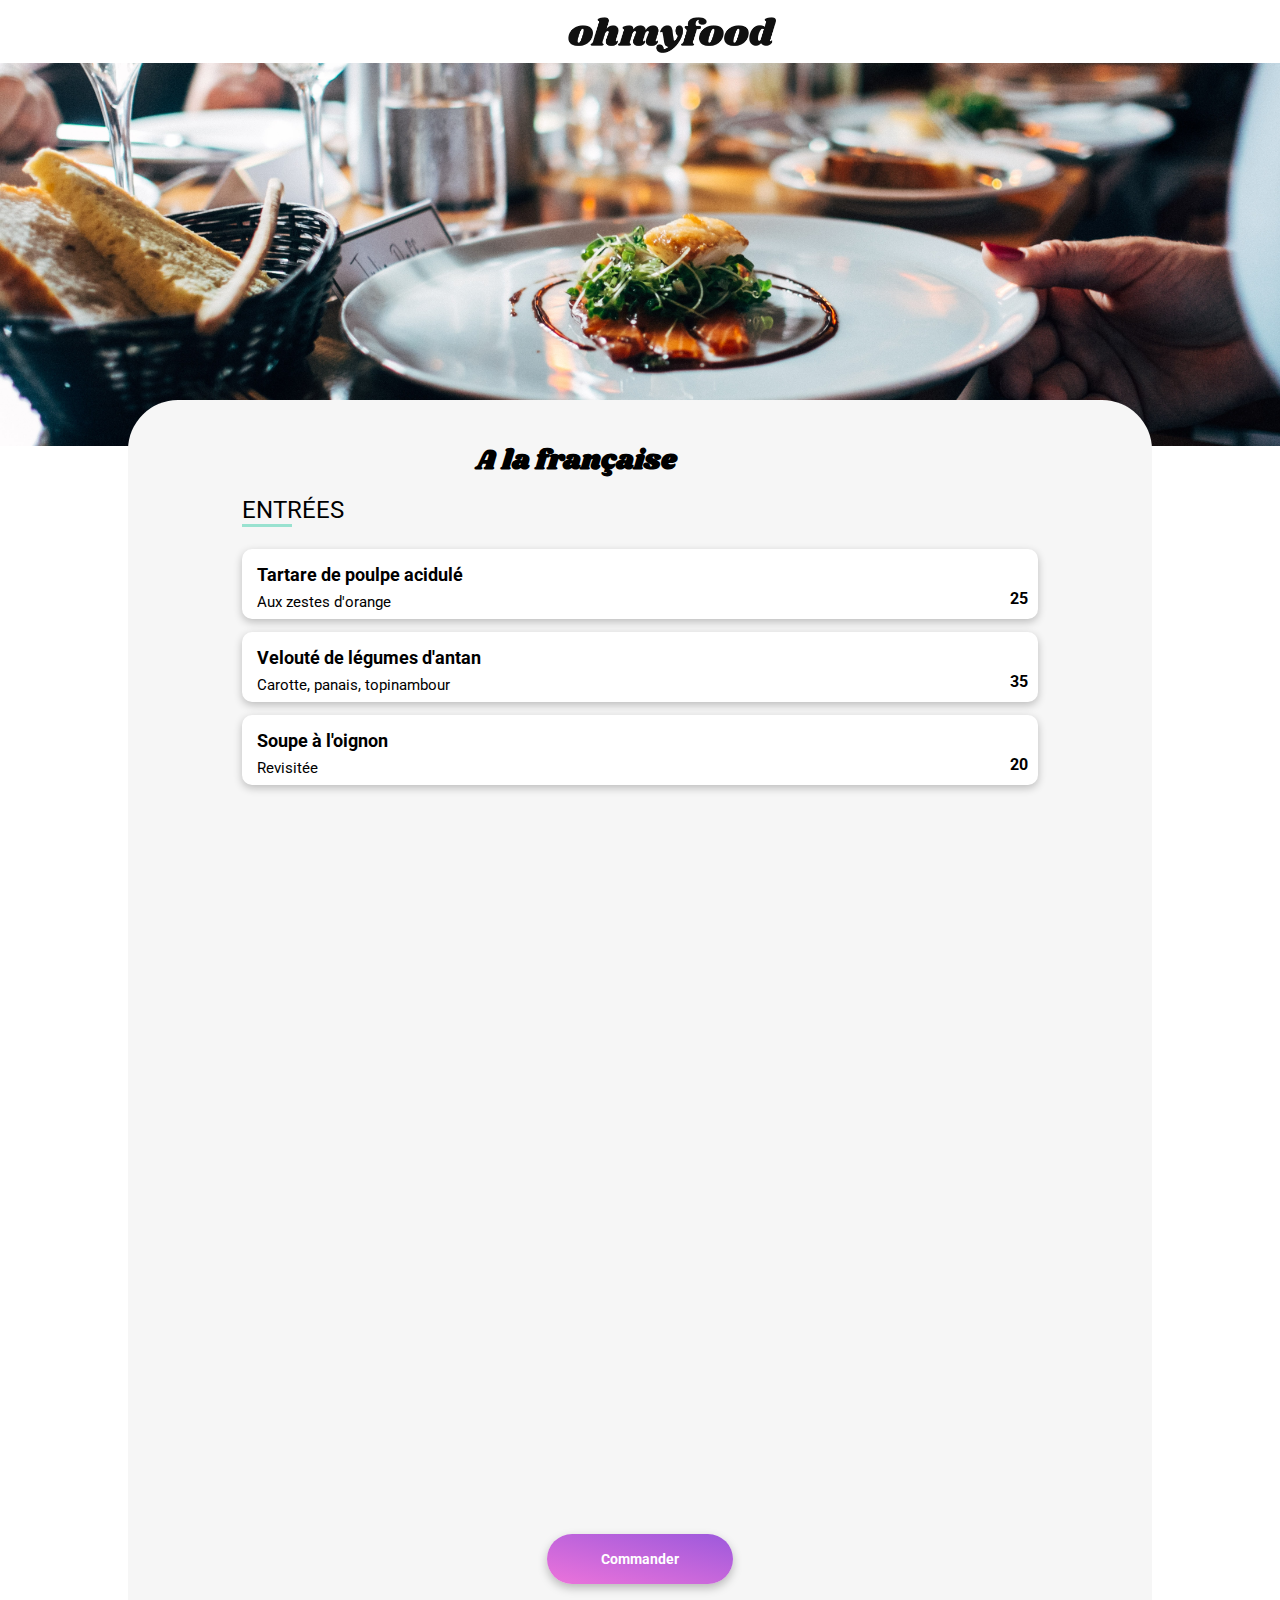
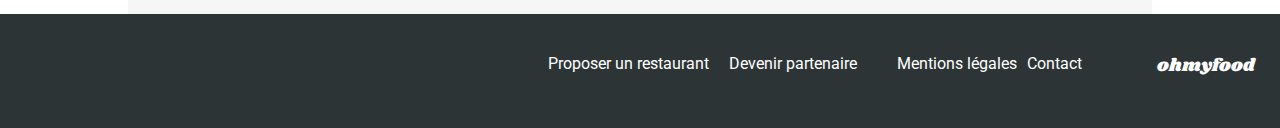
<file: restaurants/A-la-francaise.html>
<!doctype html>
<html lang="fr">

<head>
  <meta charset="utf-8">
  <title>Ohmyfood A la française</title>
  <link rel="stylesheet" href="../assets/CSS/style.css">
  <meta name="viewport" content="width=device-width, initial-scale=1.0">
  <link rel="stylesheet" href="https://cdnjs.cloudflare.com/ajax/libs/font-awesome/6.3.0/css/all.css" integrity="sha512-+ouAqATs1y4kpPMCHfKHVJwf308zo+tC9dlEYK9rKe7kiP35NiP+Oi35rCFnc16zdvk9aBkDUtEO3tIPl0xN5w==" crossorigin="anonymous" referrerpolicy="no-referrer">
  <link href="https://fonts.googleapis.com/css2?family=Roboto:wght@300;400;500;700&family=Shrikhand&display=swap"  rel="stylesheet">
  <link rel="preconnect" href="https://fonts.googleapis.com">
  <link rel="stylesheet" href="https://fonts.googleapis.com/css2?family=Shrikhand">
</head>

<body>
  <header>
    <div class="header-menu">
      <a href="../index.html">
        <i class="fa-solid fa-arrow-left"></i>
      </a>
      <img class="logo-image" src="../assets/images/logo/ohmyfood.png" alt="logo ohmyfood">
    </div>
    <img class="image-menu" src="../assets/images/restaurants/jay-wennington-N_Y88TWmGwA-unsplash.jpg" alt="">
  </header>

  <!-- main -->
  <main class="main-container">

    <div class="titre-coeur-header-menu">
      <h1 class="titre-menu">A la française</h1>
      <div class="icon-container2">
        <i class="fa-regular fa-heart contour-coeur2"></i>
        <i class="fa-solid fa-heart coeur-plein2"></i>
      </div>
    </div>

    <section class="menu-item1">
      <h2 class="title-menu">ENTRÉES</h2>
      <div class="box-menu">
        <article class="menu">
          <div class="menu-description">
            <h3 class="h3menu">Tartare de poulpe acidulé</h3>
            <p class="description">Aux zestes d'orange</p>
          </div>
          <div class="price-container">
            <p>25
              <i class="fa-solid fa-euro-sign"></i>
            </p>
          </div>
          <div class="checkbox-container">
            <i class="fa-sharp fa-regular fa-circle-check rotation"></i>
          </div>
        </article>
        <article class="menu">
          <div class="menu-description">
            <h3 class="h3menu">Velouté de légumes d'antan</h3>
            <p>Carotte, panais, topinambour</p>
          </div>
          <div class="price-container">
            <p>35
              <i class="fa-solid fa-euro-sign"></i>
            </p>
          </div>
          <div class="checkbox-container">
            <i class="fa-sharp fa-regular fa-circle-check rotation"></i>
          </div>
        </article>
        <article class="menu">
          <div class="menu-description">
            <h3 class="h3menu">Soupe à l'oignon</h3>
            <p>Revisitée</p>
          </div>
          <div class="price-container">
            <p>20
              <i class="fa-solid fa-euro-sign"></i>
            </p>
          </div>
          <div class="checkbox-container">
            <i class="fa-sharp fa-regular fa-circle-check rotation"></i>
          </div>
        </article>
      </div>
    </section>

    <section class="menu-item2">
      <h2 class="title-menu">PLATS</h2>
      <div class="box-menu">
        <article class="menu">
          <div class="menu-description">
            <h3 class="h3menu">coquilles Saint-Jacques</h3>
            <p>Accompagné d'une purée de panais</p>
          </div>
          <div class="price-container">
            <p>40
              <i class="fa-solid fa-euro-sign"></i>
            </p>
          </div>
          <div class="checkbox-container">
            <i class="fa-sharp fa-regular fa-circle-check rotation"></i>
          </div>
        </article>
        <article class="menu">
          <div class="menu-description">
            <h3 class="h3menu">Magrés de canard</h3>
            <p>Et parmentier de pommes de terre</p>
          </div>
          <div class="price-container">
            <p>35
              <i class="fa-solid fa-euro-sign"></i>
            </p>
          </div>
          <div class="checkbox-container">
            <i class="fa-sharp fa-regular fa-circle-check rotation"></i>
          </div>
        </article>
        <article class="menu">
          <div class="menu-description">
            <h3 class="h3menu">Pigeonneau d'Ille-et-Vilaine</h3>
            <p>Sur son lit de gnocchis aux légumes</p>
          </div>
          <div class="price-container">
            <p>44
              <i class="fa-solid fa-euro-sign"></i>
            </p>
          </div>
          <div class="checkbox-container">
            <i class="fa-sharp fa-regular fa-circle-check rotation"></i>
          </div>
        </article>
      </div>
    </section>

    <section class="menu-item3">
      <h2 class="title-menu">DESSERTS</h2>
      <div class="box-menu">
        <article class="menu">
          <div class="menu-description">
            <h3 class="h3menu">Pérales de violettes glacés</h3>
            <p>Et purée de noisettes</p>
          </div>
          <div class="price-container">
            <p>18
              <i class="fa-solid fa-euro-sign"></i>
            </p>
          </div>
          <div class="checkbox-container">
            <i class="fa-sharp fa-regular fa-circle-check rotation"></i>
          </div>
        </article>
        <article class="menu">
          <div class="menu-description">
            <h3 class="h3menu">Fondant au chocolat</h3>
            <p>Revisité</p>
          </div>
          <div class="price-container">
            <p>22
              <i class="fa-solid fa-euro-sign"></i>
            </p>
          </div>
          <div class="checkbox-container">
            <i class="fa-sharp fa-regular fa-circle-check rotation"></i>
          </div>
        </article>
        <article class="menu">
          <div class="menu-description">
            <h3 class="h3menu">Millefeuille croustillant</h3>
            <p>Myrtilles et pâte d'amande</p>
          </div>
          <div class="price-container">
            <p>23
              <i class="fa-solid fa-euro-sign"></i>
            </p>
          </div>
          <div class="checkbox-container">
            <i class="fa-sharp fa-regular fa-circle-check rotation"></i>
          </div>
        </article>
      </div>
    </section>
    <div class="bouton-commander">
      <a class="button" href="#">Commander</a>
    </div>
  </main>

  <footer class="footer-destop">
    <h2 class="titre-footer">ohmyfood</h2>

    <ul class="list-footer">
      <li class="footer-list">
        <a class="footer-lien" href="#">
          <i class="fa-solid fa-utensils icon-footer"></i>
          Proposer un restaurant
        </a>
      </li>
      <li class="footer-list">
        <a class="footer-lien" href="#">
          <i class="fa-solid fa-handshake-angle icon-footer"></i>
          Devenir partenaire
        </a>
      </li>
      <li class="footer-list">
        <a class="footer-lien margin" href="#">Mentions légales</a>
      </li>
      <li class="footer-list">
        <a class="footer-lien" href="#">Contact</a>
      </li>
    </ul>
  </footer>

</body>

</html>
</file>
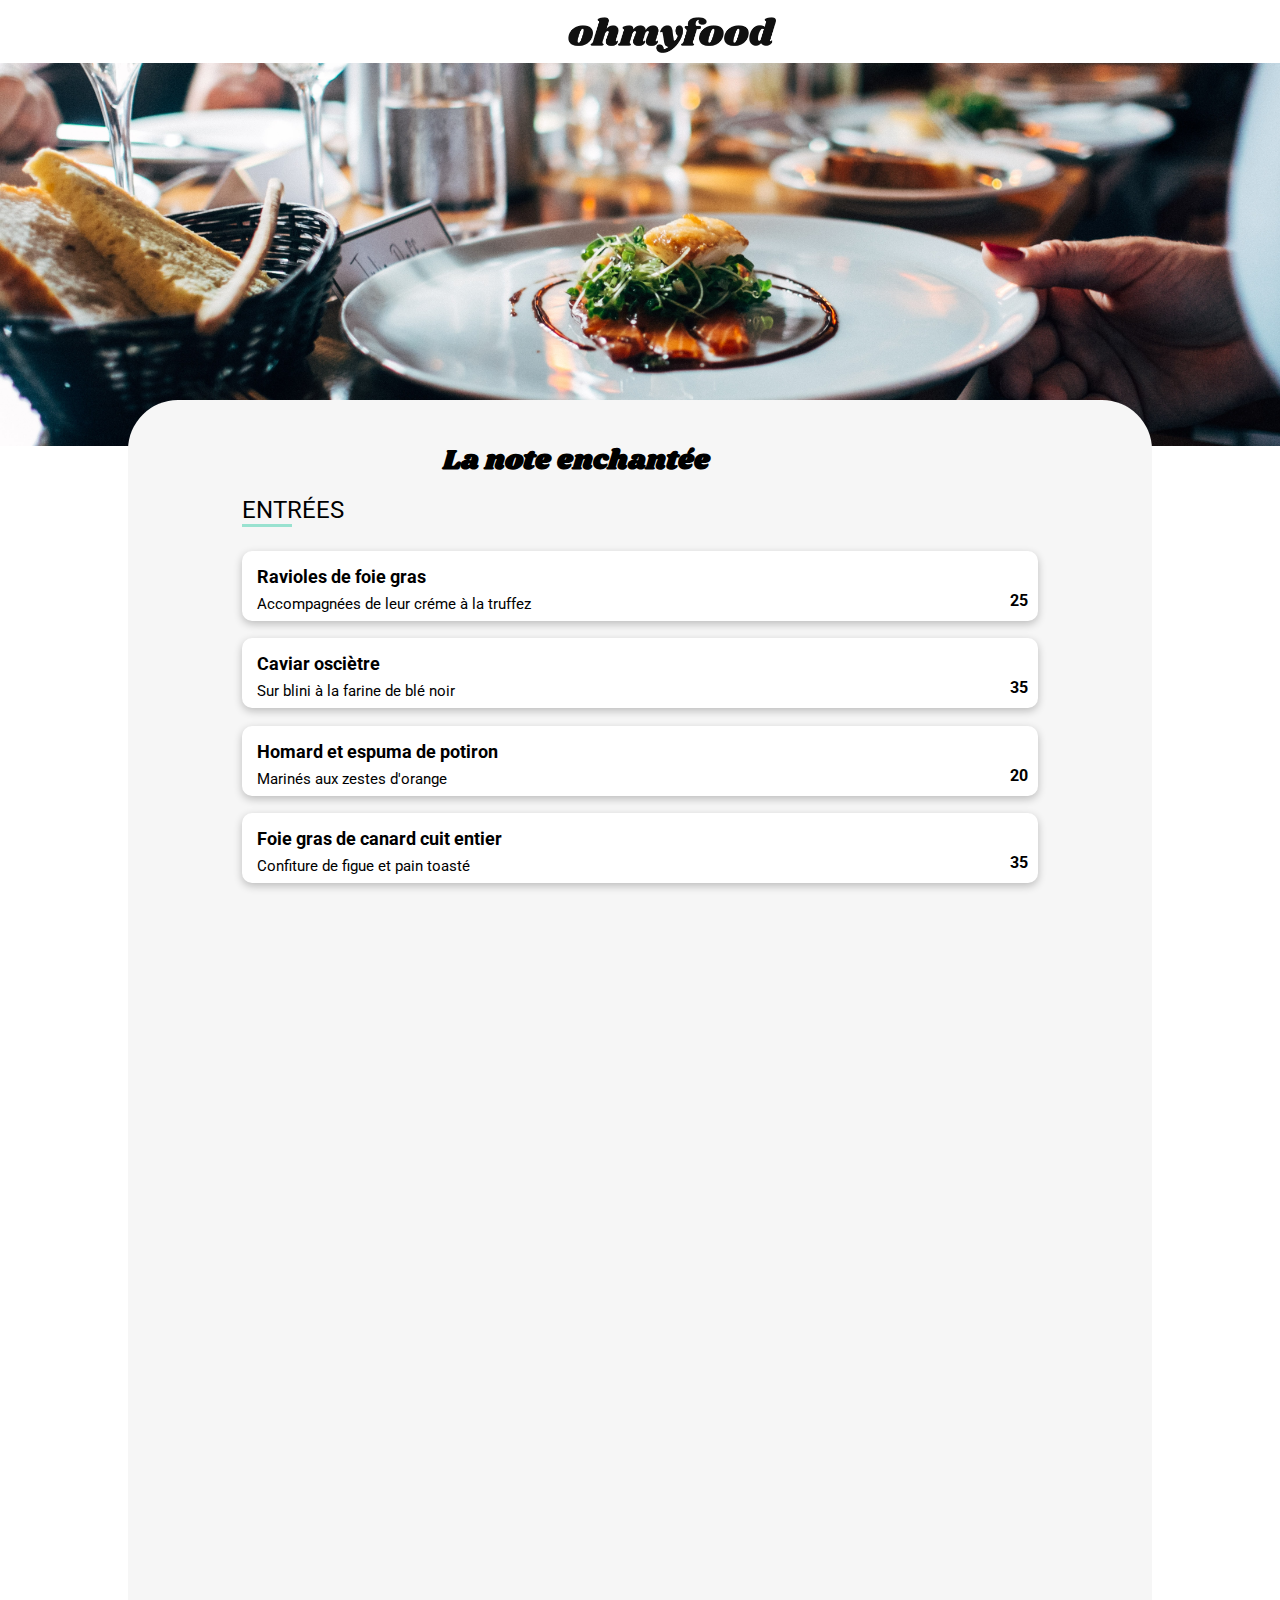
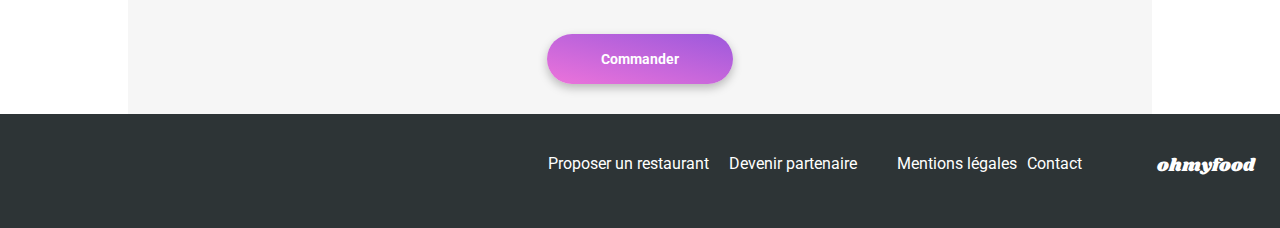
<file: restaurants/La-note.html>
<!doctype html>
<html lang="fr">

<head>
  <meta charset="utf-8">
  <title>Ohmyfood la note enchantée </title>
  <link rel="stylesheet" href="../assets/CSS/style.css">
  <meta name="viewport" content="width=device-width, initial-scale=1.0">
  <link rel="stylesheet" href="https://cdnjs.cloudflare.com/ajax/libs/font-awesome/6.3.0/css/all.css" integrity="sha512-+ouAqATs1y4kpPMCHfKHVJwf308zo+tC9dlEYK9rKe7kiP35NiP+Oi35rCFnc16zdvk9aBkDUtEO3tIPl0xN5w==" crossorigin="anonymous" referrerpolicy="no-referrer">
  <link href="https://fonts.googleapis.com/css2?family=Roboto:wght@300;400;500;700&family=Shrikhand&display=swap"  rel="stylesheet">
  <link rel="preconnect" href="https://fonts.googleapis.com">
  <link rel="stylesheet" href="https://fonts.googleapis.com/css2?family=Shrikhand">
</head>

<body>
  <header>
    <div class="header-menu">
      <a href="../index.html">
        <i class="fa-solid fa-arrow-left"></i>
      </a>
      <img class="logo-image" src="../assets/images/logo/ohmyfood.png" alt="logo ohmyfood">
    </div>
    <img class="image-menu" src="../assets/images/restaurants/jay-wennington-N_Y88TWmGwA-unsplash.jpg" alt="">
  </header>

  <!-- main -->
  <main class="main-container">

    <div class="titre-coeur-header-menu">
      <h1 class="titre-menu">La note enchantée</h1>
      <div class="icon-container2">
        <i class="fa-regular fa-heart contour-coeur2"></i>
        <i class="fa-solid fa-heart coeur-plein2"></i>
      </div>
    </div>

    <section class="menu-item1">
      <h2 class="title-menu">ENTRÉES</h2>
      <div class="box-menu box">
        <article class="menu">
          <div class="menu-description">
            <h3 class="h3menu">Ravioles de foie gras </h3>
            <p class="description">Accompagnées de leur créme à la truffez</p>
          </div>
          <div class="price-container">
            <p>25
              <i class="fa-solid fa-euro-sign"></i>
            </p>
          </div>
          <div class="checkbox-container">
            <i class="fa-sharp fa-regular fa-circle-check rotation"></i>
          </div>
        </article>
        <article class="menu">
          <div class="menu-description">
            <h3 class="h3menu">Caviar osciètre</h3>
            <p>Sur blini à la farine de blé noir</p>
          </div>
          <div class="price-container">
            <p>35
              <i class="fa-solid fa-euro-sign"></i>
            </p>
          </div>
          <div class="checkbox-container">
            <i class="fa-sharp fa-regular fa-circle-check rotation"></i>
          </div>
        </article>
        <article class="menu">
          <div class="menu-description">
            <h3 class="h3menu">Homard et espuma de potiron</h3>
            <p>Marinés aux zestes d'orange</p>
          </div>
          <div class="price-container">
            <p>20
              <i class="fa-solid fa-euro-sign"></i>
            </p>
          </div>
          <div class="checkbox-container">
            <i class="fa-sharp fa-regular fa-circle-check rotation"></i>
          </div>
        </article>
        <article class="menu">
          <div class="menu-description">
            <h3 class="h3menu">Foie gras de canard cuit entier</h3>
            <p>Confiture de figue et pain toasté</p>
          </div>
          <div class="price-container">
            <p>35
              <i class="fa-solid fa-euro-sign"></i>
            </p>
          </div>
          <div class="checkbox-container">
            <i class="fa-sharp fa-regular fa-circle-check rotation"></i>
          </div>
        </article>
      </div>
    </section>

    <section class="menu-item2">
      <h2 class="title-menu">PLATS</h2>
      <div class="box-menu">
        <article class="menu">
          <div class="menu-description">
            <h3 class="h3menu">Noix de coquilles Saint-Jacques</h3>
            <p>Sur le lit de purée de céleri-rave</p>
          </div>
          <div class="price-container">
            <p>40
              <i class="fa-solid fa-euro-sign"></i>
            </p>
          </div>
          <div class="checkbox-container">
            <i class="fa-sharp fa-regular fa-circle-check rotation"></i>
          </div>
        </article>
        <article class="menu">
          <div class="menu-description">
            <h3 class="h3menu">Langoustine poêlée</h3>
            <p>Purée de patate douce</p>
          </div>
          <div class="price-container">
            <p>35
              <i class="fa-solid fa-euro-sign"></i>
            </p>
          </div>
          <div class="checkbox-container">
            <i class="fa-sharp fa-regular fa-circle-check rotation"></i>
          </div>
        </article>
        <article class="menu">
          <div class="menu-description">
            <h3 class="h3menu">Mijoté de queue de boeuf</h3>
            <p>Et riz sauvage aux zestes de citron</p>
          </div>
          <div class="price-container">
            <p>45
              <i class="fa-solid fa-euro-sign"></i>
            </p>
          </div>
          <div class="checkbox-container">
            <i class="fa-sharp fa-regular fa-circle-check rotation"></i>
          </div>
        </article>
      </div>
    </section>

    <section class="menu-item3">
      <h2 class="title-menu">DESSERTS</h2>
      <div class="box-menu">
        <article class="menu">
          <div class="menu-description">
            <h3 class="h3menu">Macaron noisette et chocolat</h3>
            <p>Glace au caramel brun et sel de Guérande</p>
          </div>
          <div class="price-container">
            <p>18
              <i class="fa-solid fa-euro-sign"></i>
            </p>
          </div>
          <div class="checkbox-container">
            <i class="fa-sharp fa-regular fa-circle-check rotation"></i>
          </div>
        </article>
        <article class="menu">
          <div class="menu-description">
            <h3 class="h3menu">Baba au rhum revisité</h3>
            <p>Avec son coulis de citron</p>
          </div>
          <div class="price-container">
            <p>22
              <i class="fa-solid fa-euro-sign"></i>
            </p>
          </div>
          <div class="checkbox-container">
            <i class="fa-sharp fa-regular fa-circle-check rotation"></i>
          </div>
        </article>
        <article class="menu">
          <div class="menu-description">
            <h3 class="h3menu">Tarte au citron meringuée</h3>
            <p>Destructurée</p>
          </div>
          <div class="price-container">
            <p>23
              <i class="fa-solid fa-euro-sign"></i>
            </p>
          </div>
          <div class="checkbox-container">
            <i class="fa-sharp fa-regular fa-circle-check rotation"></i>
          </div>
        </article>
      </div>
    </section>

    <div class="bouton-commander">
      <a class="bouton button" href="#">Commander</a>
    </div>
  </main>

  <footer class="footer-destop">
    <!-- logo dont je ne trouve pas l'image en blanc -->
    <h1 class="titre-footer">ohmyfood</h1>

    <ul class="list-footer">
      <li class="footer-list">
        <a class="footer-lien" href="#">
          <i class="fa-solid fa-utensils icon-footer"></i>
          Proposer un restaurant
        </a>
      </li>
      <li class="footer-list">
        <a class="footer-lien" href="#">
          <i class="fa-solid fa-handshake-angle icon-footer"></i>
          Devenir partenaire
        </a>
      </li>
      <li class="footer-list">
        <a class="footer-lien margin" href="#">Mentions légales</a>
      </li>
      <li class="footer-list">
        <a class="footer-lien" href="#">Contact</a>
      </li>
    </ul>
  </footer>

</body>

</html>
</file>
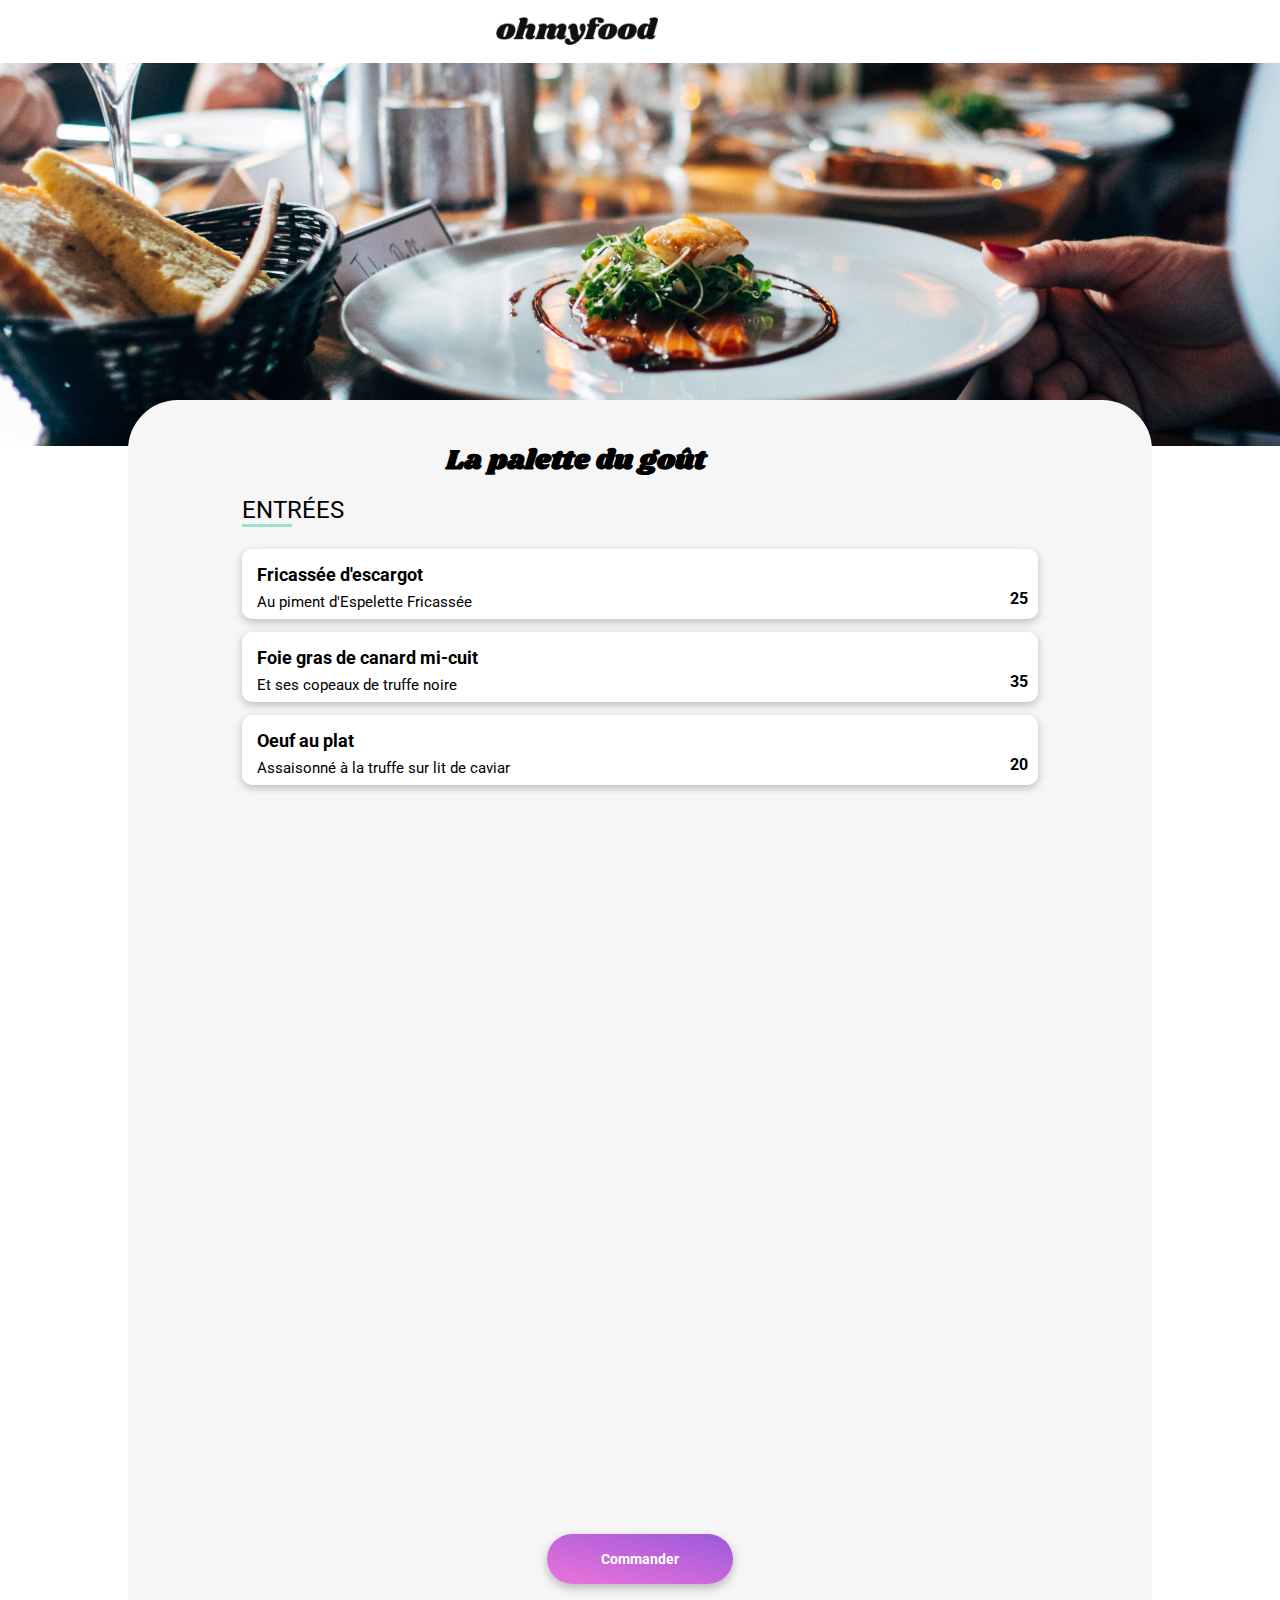
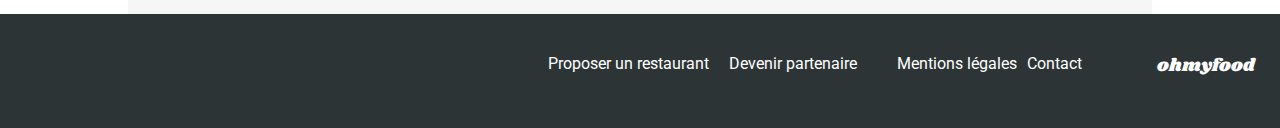
<file: restaurants/La-palette.html>
<!doctype html>
<html lang="fr">

<head>
  <meta charset="utf-8">
  <title>Ohmyfood la palette du goût</title>
  <link rel="stylesheet" href="../assets/CSS/style.css">
  <meta name="viewport" content="width=device-width, initial-scale=1.0">
  <link rel="stylesheet" href="https://cdnjs.cloudflare.com/ajax/libs/font-awesome/6.3.0/css/all.css" integrity="sha512-+ouAqATs1y4kpPMCHfKHVJwf308zo+tC9dlEYK9rKe7kiP35NiP+Oi35rCFnc16zdvk9aBkDUtEO3tIPl0xN5w==" crossorigin="anonymous" referrerpolicy="no-referrer">
  <link href="https://fonts.googleapis.com/css2?family=Roboto:wght@300;400;500;700&family=Shrikhand&display=swap"  rel="stylesheet">
  <link rel="preconnect" href="https://fonts.googleapis.com">
  <link rel="stylesheet" href="https://fonts.googleapis.com/css2?family=Shrikhand">
</head>

<body>
  <header>
    <div class="header-menu">
      <a href="../index.html">
        <i class="fa-solid fa-arrow-left"></i>
      </a>
      <img class="logo-image1" src="../assets/images/logo/ohmyfood.png" alt="logo ohmyfood">
    </div>
    <img class="image-menu" src="../assets/images/restaurants/jay-wennington-N_Y88TWmGwA-unsplash.jpg" alt="">
  </header>

  <!-- main -->
  <main class="main-container">

    <div class="titre-coeur-header-menu">
      <h1 class="titre-menu">La palette du goût</h1>
      <div class="icon-container2">
        <i class="fa-regular fa-heart contour-coeur2 "></i>
        <i class="fa-solid fa-heart coeur-plein2"></i>
      </div>
    </div>

    <section class="menu-item1">
      <h2 class="title-menu">ENTRÉES</h2>
      <div class="box-menu">
        <article class="menu">
          <div class="menu-description">
            <h3 class="h3menu">Fricassée d'escargot </h3>
            <p class="description">Au piment d'Espelette Fricassée </p>
          </div>
          <div class="price-container">
            <p>25
              <i class="fa-solid fa-euro-sign"></i>
            </p>
          </div>
          <div class="checkbox-container">
            <i class="fa-sharp fa-regular fa-circle-check rotation"></i>
          </div>
        </article>
        <article class="menu">
          <div class="menu-description">
            <h3 class="h3menu">Foie gras de canard mi-cuit</h3>
            <p>Et ses copeaux de truffe noire</p>
          </div>
          <div class="price-container">
            <p>35
              <i class="fa-solid fa-euro-sign"></i>
            </p>
          </div>
          <div class="checkbox-container">
            <i class="fa-sharp fa-regular fa-circle-check rotation"></i>
          </div>
        </article>
        <article class="menu">
          <div class="menu-description">
            <h3 class="h3menu">Oeuf au plat</h3>
            <p>Assaisonné à la truffe sur lit de caviar</p>
          </div>
          <div class="price-container">
            <p>20
              <i class="fa-solid fa-euro-sign"></i>
            </p>
          </div>
          <div class="checkbox-container">
            <i class="fa-sharp fa-regular fa-circle-check rotation"></i>
          </div>
        </article>
      </div>
    </section>

    <section class="menu-item2">
      <h2 class="title-menu">PLATS</h2>
      <div class="box-menu">
        <article class="menu">
          <div class="menu-description">
            <h3 class="h3menu">Filet de boeuf aux herbes</h3>
            <p>Accompagné de sa ribambelle de légumes</p>
          </div>
          <div class="price-container">
            <p>40
              <i class="fa-solid fa-euro-sign"></i>
            </p>
          </div>
          <div class="checkbox-container">
            <i class="fa-sharp fa-regular fa-circle-check rotation"></i>
          </div>
        </article>
        <article class="menu">
          <div class="menu-description">
            <h3 class="h3menu">Parmentier de queue de boeuf</h3>
            <p>A la truffe noire sur sa purée de panais</p>
          </div>
          <div class="price-container">
            <p>35
              <i class="fa-solid fa-euro-sign"></i>
            </p>
          </div>
          <div class="checkbox-container">
            <i class="fa-sharp fa-regular fa-circle-check rotation"></i>
          </div>
        </article>
        <article class="menu">
          <div class="menu-description">
            <h3 class="h3menu">Filet de turbot</h3>
            <p>Aux agrumes</p>
          </div>
          <div class="price-container">
            <p>44
              <i class="fa-solid fa-euro-sign"></i>
            </p>
          </div>
          <div class="checkbox-container">
            <i class="fa-sharp fa-regular fa-circle-check rotation"></i>
          </div>
        </article>
      </div>
    </section>

    <section class="menu-item3">
      <h2 class="title-menu">DESSERTS</h2>
      <div class="box-menu">
        <article class="menu">
          <div class="menu-description">
            <h3 class="h3menu">Paris-Brest</h3>
            <p>Revisité</p>
          </div>
          <div class="price-container">
            <p>18
              <i class="fa-solid fa-euro-sign"></i>
            </p>
          </div>
          <div class="checkbox-container">
            <i class="fa-sharp fa-regular fa-circle-check rotation"></i>
          </div>
        </article>
        <article class="menu">
          <div class="menu-description">
            <h3 class="h3menu">Macaron au chocolat d'exception</h3>
            <p>Et glace à la vanille de Madagascar</p>
          </div>
          <div class="price-container">
            <p>22
              <i class="fa-solid fa-euro-sign"></i>
            </p>
          </div>
          <div class="checkbox-container">
            <i class="fa-sharp fa-regular fa-circle-check rotation"></i>
          </div>
        </article>
        <article class="menu">
          <div class="menu-description">
            <h3 class="h3menu">Mousse au chocolat</h3>
            <p>A piment d'Espelette et à la truffe noire</p>
          </div>
          <div class="price-container">
            <p>23
              <i class="fa-solid fa-euro-sign"></i>
            </p>
          </div>
          <div class="checkbox-container">
            <i class="fa-sharp fa-regular fa-circle-check rotation"></i>
          </div>
        </article>
      </div>
    </section>

    <div class="bouton-commander">
      <a class=" button" href="#">Commander</a>
    </div>
  </main>

  <footer class="footer-destop">
    <h2 class="titre-footer">ohmyfood</h2>

    <ul class="list-footer">
      <li class="footer-list">
        <a class="footer-lien" href="#">
          <i class="fa-solid fa-utensils icon-footer"></i>
          Proposer un restaurant
        </a>
      </li>
      <li class="footer-list">
        <a class="footer-lien" href="#">
          <i class="fa-solid fa-handshake-angle icon-footer"></i>
          Devenir partenaire
        </a>
      </li>
      <li class="footer-list">
        <a class="footer-lien margin" href="#">Mentions légales</a>
      </li>
      <li class="footer-list">
        <a class="footer-lien" href="#">Contact</a>
      </li>
    </ul>
  </footer>

</body>

</html>
</file>
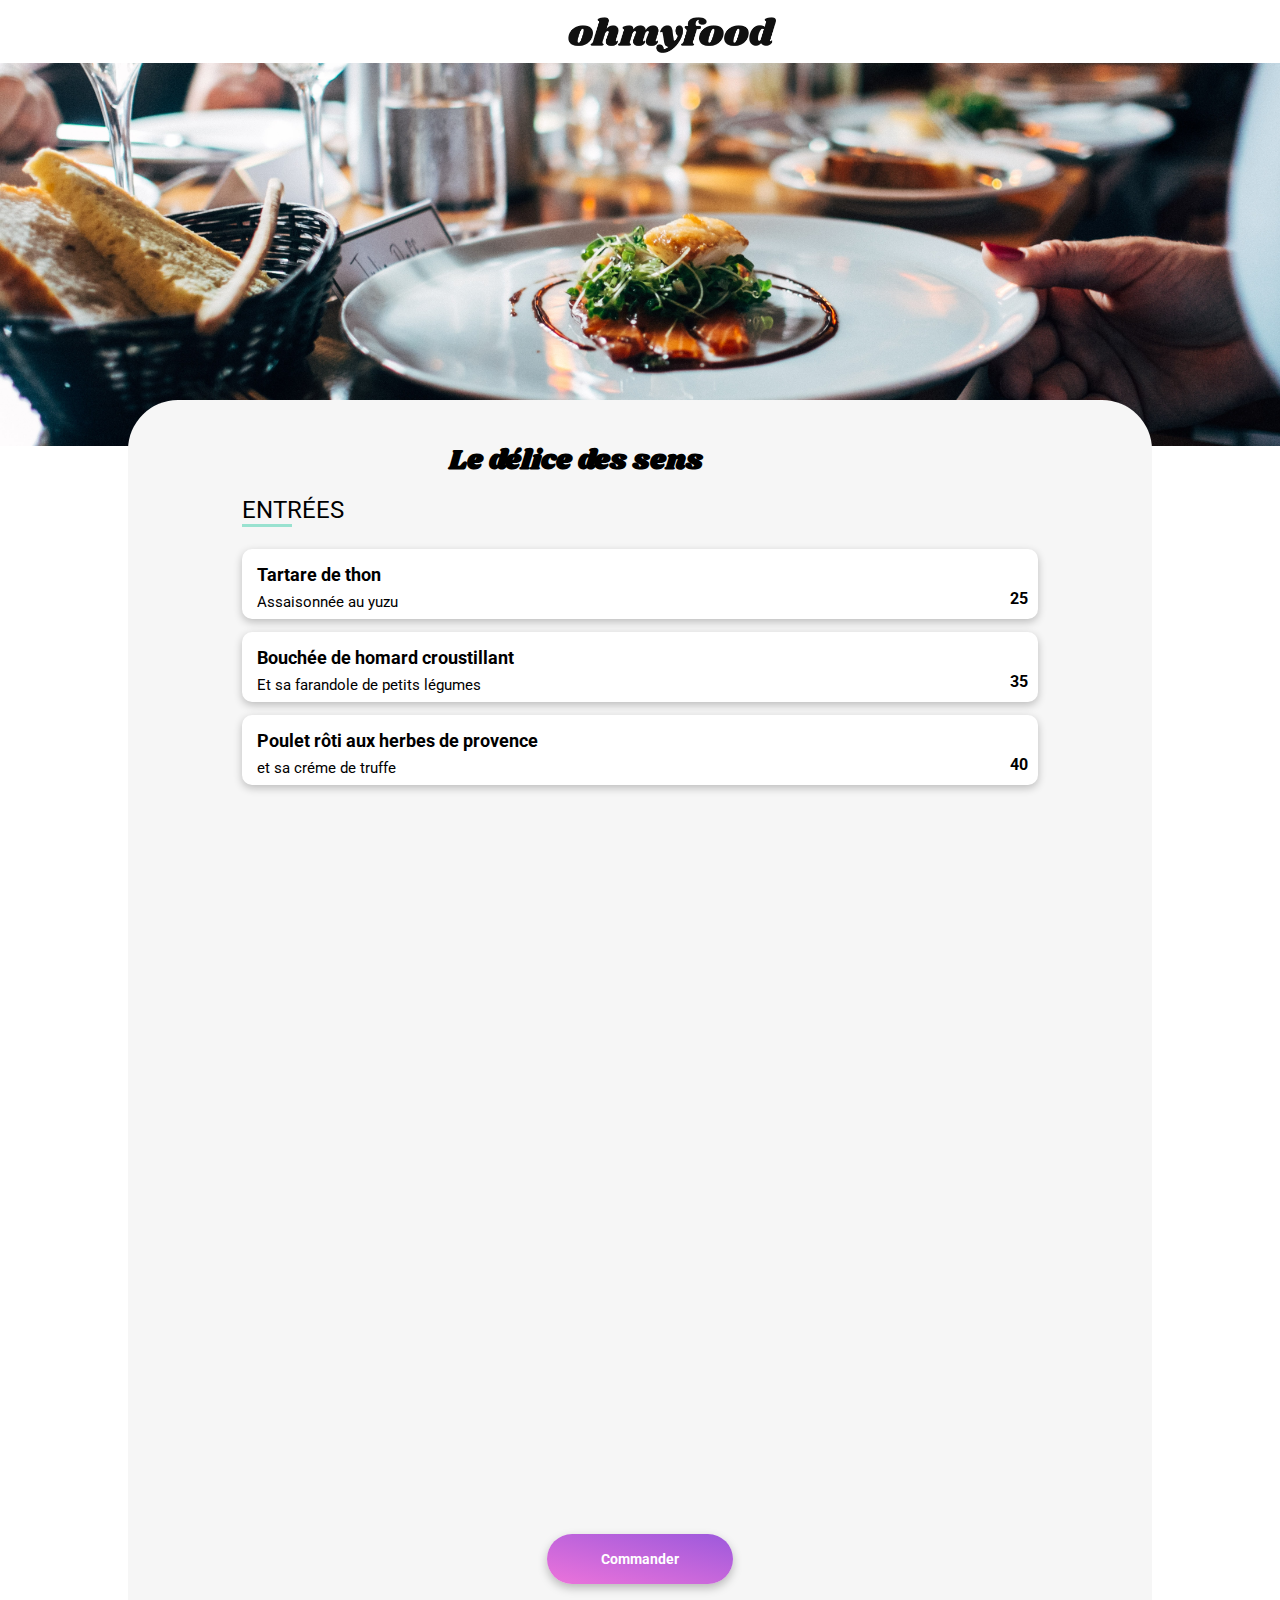
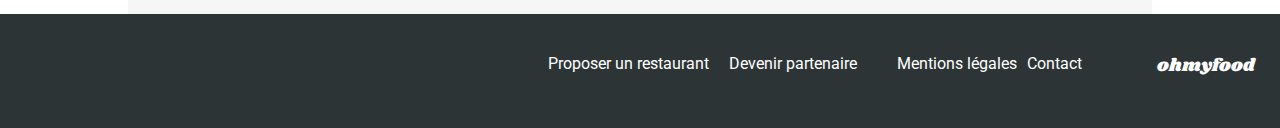
<file: restaurants/le-délice.html>
<!doctype html>
<html lang="fr">

<head>
  <meta charset="utf-8">
  <title>Ohmyfood le-délice</title>
  <link rel="stylesheet" href="../assets/CSS/style.css">
  <meta name="viewport" content="width=device-width, initial-scale=1.0">
  <link rel="stylesheet" href="https://cdnjs.cloudflare.com/ajax/libs/font-awesome/6.3.0/css/all.css" integrity="sha512-+ouAqATs1y4kpPMCHfKHVJwf308zo+tC9dlEYK9rKe7kiP35NiP+Oi35rCFnc16zdvk9aBkDUtEO3tIPl0xN5w==" crossorigin="anonymous" referrerpolicy="no-referrer">
  <link href="https://fonts.googleapis.com/css2?family=Roboto:wght@300;400;500;700&family=Shrikhand&display=swap"  rel="stylesheet">
  <link rel="preconnect" href="https://fonts.googleapis.com">
  <link rel="stylesheet" href="https://fonts.googleapis.com/css2?family=Shrikhand">

</head>

<body>
  <header>
    <div class="header-menu">
      <a href="../index.html">
        <i class="fa-solid fa-arrow-left"></i>
      </a>
      <img class="logo-image" src="../assets/images/logo/ohmyfood.png" alt="logo ohmyfood">
    </div>
    <img class="image-menu" src="../assets/images/restaurants/jay-wennington-N_Y88TWmGwA-unsplash.jpg" alt="">
  </header>

  <!-- main -->
  <main class="main-container">

    <div class="titre-coeur-header-menu">
      <h1 class="titre-menu">Le délice des sens</h1>
      <div class="icon-container2">
        <i class="fa-regular fa-heart contour-coeur2"></i>
        <i class="fa-solid fa-heart coeur-plein2"></i>
      </div>
    </div>

    <section class="menu-item1">
      <h2 class="title-menu">ENTRÉES</h2>
      <div class="box-menu">
        <article class="menu">
          <div class="menu-description">
            <h3 class="h3menu"> Tartare de thon</h3>
            <p class="description">Assaisonnée au yuzu</p>
          </div>
          <div class="price-container">
            <p>25
              <i class="fa-solid fa-euro-sign"></i>
            </p>
          </div>
          <div class="checkbox-container">
            <i class="fa-sharp fa-regular fa-circle-check rotation"></i>
          </div>
        </article>
        <article class="menu">
          <div class="menu-description">
            <h3 class="h3menu">Bouchée de homard croustillant</h3>
            <p>Et sa farandole de petits légumes</p>
          </div>
          <div class="price-container">
            <p>35
              <i class="fa-solid fa-euro-sign"></i>
            </p>
          </div>
          <div class="checkbox-container">
            <i class="fa-sharp fa-regular fa-circle-check rotation"></i>
          </div>
        </article>
        <article class="menu">
          <div class="menu-description">
            <h3 class="h3menu">Poulet rôti aux herbes de provence</h3>
            <p>et sa créme de truffe</p>
          </div>
          <div class="price-container">
            <p>40
              <i class="fa-solid fa-euro-sign"></i>
            </p>
          </div>
          <div class="checkbox-container">
            <i class="fa-sharp fa-regular fa-circle-check rotation"></i>
          </div>
        </article>
      </div>
    </section>

    <section class="menu-item2">
      <h2 class="title-menu">PLATS</h2>
      <div class="box-menu">
        <article class="menu">
          <div class="menu-description">
            <h3 class="h3menu">Poulet rôti aux herbes de Provence</h3>
            <p>Et sa crème de truffe</p>
          </div>
          <div class="price-container">
            <p>40
              <i class="fa-solid fa-euro-sign"></i>
            </p>
          </div>
          <div class="checkbox-container">
            <i class="fa-sharp fa-regular fa-circle-check rotation"></i>
          </div>
        </article>
        <article class="menu">
          <div class="menu-description">
            <h3 class="h3menu">Langouste rôtie</h3>
            <p>Et ses légumes de saison</p>
          </div>
          <div class="price-container">
            <p>35
              <i class="fa-solid fa-euro-sign"></i>
            </p>
          </div>
          <div class="checkbox-container">
            <i class="fa-sharp fa-regular fa-circle-check rotation"></i>
          </div>
        </article>
        <article class="menu">
          <div class="menu-description">
            <h3 class="h3menu">Côte de boeuf Angus</h3>
            <p>Et sa purée de panais</p>
          </div>
          <div class="price-container">
            <p>44
              <i class="fa-solid fa-euro-sign"></i>
            </p>
          </div>
          <div class="checkbox-container">
            <i class="fa-sharp fa-regular fa-circle-check rotation"></i>
          </div>
        </article>
      </div>
    </section>

    <section class="menu-item3">
      <h2 class="title-menu">DESSERTS</h2>
      <div class="box-menu">
        <article class="menu">
          <div class="menu-description">
            <h3 class="h3menu">Oeuf au plat</h3>
            <p>Assaisonné à la truffe sur lit de caviar</p>
          </div>
          <div class="price-container">
            <p>76
              <i class="fa-solid fa-euro-sign"></i>
            </p>
          </div>
          <div class="checkbox-container">
            <i class="fa-sharp fa-regular fa-circle-check rotation"></i>
          </div>
        </article>
        <article class="menu">
          <div class="menu-description">
            <h3 class="h3menu">Crème brulée</h3>
            <p>Revisitée</p>
          </div>
          <div class="price-container">
            <p>22
              <i class="fa-solid fa-euro-sign"></i>
            </p>
          </div>
          <div class="checkbox-container">
            <i class="fa-sharp fa-regular fa-circle-check rotation"></i>
          </div>
        </article>
        <article class="menu">
          <div class="menu-description">
            <h3 class="h3menu">Tiramisu</h3>
            <p>A la noisette</p>
          </div>
          <div class="price-container">
            <p>23
              <i class="fa-solid fa-euro-sign"></i>
            </p>
          </div>
          <div class="checkbox-container">
            <i class="fa-sharp fa-regular fa-circle-check rotation"></i>
          </div>
        </article>
      </div>
    </section>

    <div class="bouton-commander">
      <a class="bouton button" href="#">Commander</a>
    </div>
  </main>

  <footer class="footer-destop">
    <!-- logo dont je ne trouve pas l'image en blanc -->
    <h2 class="titre-footer">ohmyfood</h2>

    <ul class="list-footer">
      <li class="footer-list">
        <a class="footer-lien" href="#">
          <i class="fa-solid fa-utensils icon-footer"></i>
          Proposer un restaurant
        </a>
      </li>
      <li class="footer-list">
        <a class="footer-lien" href="#">
          <i class="fa-solid fa-handshake-angle icon-footer"></i>
          Devenir partenaire
        </a>
      </li>
      <li class="footer-list">
        <a class="footer-lien margin" href="#">Mentions légales</a>
      </li>
      <li class="footer-list">
        <a class="footer-lien" href="#">Contact</a>
      </li>
    </ul>
  </footer>

</body>

</html>
</file>
<file: assets/CSS/style.css>
/***** general*****/



p, h3 , .h3menu{
    font-family: 'roboto',sans-serif;
}

.header-title {
    font-size: 24px;
    font-family: 'Roboto', sans-serif;
    font-weight: bold;
}

*,
:after,
:before {
    margin: 0;
    padding: 0;
    box-sizing: border-box;
}

:root {
    --violet: rgb(146, 86, 220);
    --rose: rgb(255, 121, 218);
    --vert: #99E2D0;
    --main: rgb(235, 232, 232);
    --back: #F6F6F6;

}

.main-container {
    padding: 0px 15px;
}

img{
    object-fit: cover;
}

a {
    text-decoration: none;
    list-style: none;
}

.loader {
    z-index: 999;
    position: absolute;
    top: 30%;
    left: 25%;
    border: 16px solid var(--violet);
    border-top: 16px solid var(--rose);
    border-radius: 50%;
    width: 200px;
    height: 200px;
    animation: spin 2s linear forwards;
    opacity: 0;
    transition: opacity 0.3s ease;
}

@keyframes spin {
    0% {
        transform: rotate(0deg);
    }/* Angle initial de rotation */
    100% {
        transform: rotate(360deg);
    }/* Angle final de rotation */
    0% {
        opacity: 0.5;
    }
    50% {
        opacity: 1;
    }
    75% {
        opacity: 1;
    }
    85% {
        opacity: 0.5;
    }
    100% {
        opacity: 0;
        display: none;
    }
}

.loader.active {
    opacity: 1;
    visibility: visible;
}

.loader {
    opacity: 0;
    visibility: visible;
}

.le-site{
    animation: fade-out 2s linear forwards;
    opacity: 0;
    visibility: visible;
    width: 100%;

}

@keyframes fade-out {
    0% {
        opacity: 0;
        display: none;
    }

    50% {
        opacity: 0.3;
    }

    75% {
        opacity: 0.5;
    }

    100% {
        opacity: 1;

    }
}

/**header**/
    .logo {
    display: flex;
    justify-content: center;
    align-items: center;
    height: 63px;
    }

    .logo-image{
    height: 36px;
    top: 14px;
    left: 89px;
}

    .formulaire-header {
    background-color:#EAEAEA;
    width: 100%;
    padding-left: 0;
    border-color: var(--main);
    height: 60px;
    flex-direction: row;
    display: flex;
    justify-content: center;
    align-items: center;
    box-shadow: rgba(0, 0, 0, 0.25) 0px 54px 55px, rgba(0, 0, 0, 0.12) 0px -12px 30px, rgba(0, 0, 0, 0.12) 0px 4px 6px, rgba(0, 0, 0, 0.17) 0px 12px 13px, rgba(0, 0, 0, 0.09) 0px -3px 5px;
    
}

    .fa-location-dot {
    color: black;
    padding-left: 20px;
    padding-right: 15px;
}

    input {
    border: none;
    background-color: var(--main);
    height: 30px;
    margin-left: 5px;
    font-weight: bolder;
    font-size: 18px;
    width:140px;
}
    input :active {
    border: none;
    text-decoration: none;
}

    .intro-header{
    padding-top: 40px;
    padding-bottom:  40px;
}

    .text-header, .intro-header {
    display: flex;
    justify-content: center;
    flex-wrap: wrap;
    text-align: center;
    background-color: var(--back);
}
    .header-title{
    font-size: 20px;
    width:70%;
    margin-bottom: 15px;
}
    .paragraf{
    font-size: 18px;
    width: 75%;
}
    .bouton-header{
    height: 50px;
    text-decoration: none;
    background: linear-gradient(193.33deg, #9356DC -11.44%, #FF79DA 123.93%);
    color: white;
    padding: 15px;
    padding-left: 20px;
    border-radius: 25px;
    font-size: 16px;
    margin-bottom: 10px;
    margin-top: 35px;
    box-shadow: 0px 4px 10px 0px #00000040;
    text-align: center;
    transition: background 0.3s ease, box-shadow 0.3s ease;
    white-space: nowrap; 
    font-family: 'Roboto', sans-serif;
}
    .bouton-header:hover{
        background: linear-gradient(193.33deg, #9c63e2 -11.44%, #fa83d8 123.93%);
        transition: background 0.3s ease, box-shadow 0.5s ease;
    }

/*fonctionnement*/

.titre-fonctionnement{
    margin-bottom: 15px;
    font-size: 24px;
    font-family: 'roboto' , sans-serif;
}

.menu-fonctionnement {
    text-decoration: none;
    list-style: none;
    width: 100%;
}

.section-fonctionnement {
    padding: 40px 30px;
}

.fonctionnement {
    display: flex;
    flex-direction: column;
    margin-bottom: 5px;
    margin-bottom: 10px;
}

.list-fonctionnement {
    display: flex;
    flex-direction: column;
    justify-content: space-around;
    height: 250px;
    width: 100%;
}

.menu-fonctionnement {
    display: flex;
    align-items: center;
}
.menu-fonctionnement,
.bouton-fonctionnement,
.fa-1,
.fa-2,
.fa-3{
    position: relative;
    z-index: 1;
}

.bouton-fonctionnement {
    width: 100%;
    background-color: var(--back);
    border-radius: 20px;
    position: relative;
    box-shadow: rgba(0, 0, 0, 0.24) 0px 3px 8px;
    height: 60px;
    display: flex;
    align-items: center;
    padding: 10px 25px;
    color: black;
    font-weight: bold;
    font-size: 16px;
    font-family: 'Roboto', sans-serif;
}

.mr-1{
    margin-left: 15px;
    margin-right: 15px;
    color: #7E7E7E;
}

.numbers{
    position:absolute;
    top: 13px;
   left: -8px;
    width: 30px;
    height: 31px;
    padding:  11px;
    color: white;
    background-color: var(--violet);
    z-index: 76;
    border-radius: 100%;
    margin-right: 3px;
    font-size: 12px;
}

.fa-solid:hover {
    color: var(--violet);
}

/*Restaurants*/
.restaurant {
    background-color: var(--back);
    padding-top: 5%;
}


.titre-restaurant {
    margin-bottom: 20px;
    margin-left: 25px;
    margin-top: 20px;
    font-size: 24px;
    font-family: 'roboto', sans-serif;
}

.restaurant-box {
    display: flex;
    flex-direction: column;
    padding-bottom: 50px;
}

.restaurant-card img {
    object-fit: cover;
    width: 100%;
    border-top-left-radius: 20px;
    border-top-right-radius: 20px;
    box-sizing: border-box;
    height: 180px;
}

.container {
    position: relative;
}

.restaurant-card .container .text {
    background: var(--vert);
    z-index: 1;
    position: absolute;
    text-align: center;
    right: 4%;
    top: 10%;
    color: #008766;
    background: #99E2D0;
    width: 70px;
    height: 20px;
    display: flex;
    justify-content: center;
    align-items: center;
}

.card-cliquable{
    text-decoration: none;
    color: black;
}

.text{
    padding: 15px 40px 15px 40px;
}
.paragraf-restaurant{
    margin-top: 3px;
}
.restaurant-card {
    margin-left: 20px;
    margin-right: 20px;
    margin-bottom: 20px;
    background-color: white;
    border-radius: 20px;
}

.restaurant-description {
    display: flex;
    flex-direction: column;
    margin-left: 15px;
    padding-top: 15px;
}

/*animation coeur*/
.restaurant-heart {
    display: flex;
    justify-content: space-between;
    margin-bottom: 20px;
}

.container-heart {
    position: relative;
    display: inline-block;
}

.contour-coeur,
.coeur-plein {
    position: absolute;
    right: 20px;
    font-size: 20px;
    margin-bottom: 10px;
    margin-top: 35px;
    border: 1px;
}

.coeur-plein {
    opacity: 0;
}
.coeur-plein:hover {
    background-image: linear-gradient(193.33deg, #9356DC -11.44%, #FF79DA 123.93%);
    opacity: 1;
    transition: background-image 0.5s, color 0.5s;
    -webkit-font-smoothing: antialiased;
    -webkit-background-clip: text;
    -webkit-text-fill-color: transparent;
}

/*footer*/

footer,
.list-footer {
    background-color: #2d3436;
    display: flex;
    flex-direction: column;
}

.titre-footer {
    font-family: 'shrikhand',cursive;
    color: white;
    font-weight: 400;
    font-size: 18px;
    margin-top: 10px;
    margin-right: 25px;
}

.titre-footer,
.list-footer {
    margin-left: 20px;
    margin-bottom: 20px;
    list-style: none;
}

.list-footer{
    font-family: "roboto",sans-sérif;
}

.footer-list {
    margin: 5px;
}

.footer-lien {
    color: white;
}

.fa-utensils,
.fa-handshake-angle {
    margin-right: 10px;
    margin-left: 0;
    color: white;
}

/*page menu"*/

.header-menu {
    height: 63px;
    display: flex;
    justify-content: space-evenly;
    padding-right: 80px;
    padding-top: 17px;
}

.logo-image1{
    top: 17px;
    height: 28px;
    
}
.fa-arrow-left{
    width: 30px;
    height: 30px;
    top: 17px;
    left: 17px;
}

.h3menu{
    font-weight: 700;
    font-size: 18px;
    margin-bottom: 8px;
}
.main-container {
    width: 100%;
    background-color: var(--back);
    margin-top: -50px;
    position: relative;
    justify-content: space-between;
    display: flex;
    flex-direction: column;
    border-top-left-radius: 50px;
    border-top-right-radius: 50px;
}
.titre-menu {
    font-weight: bold;
    font-family: 'Shrikhand';
    font-size: 28px;
    margin-top: 25px;
    margin-bottom: 15px;
    width: 95%;
}



.image-menu {
    height: 200px;
    width: 100%;
}

.titre-coeur-header-menu {
    display: flex;
    justify-content: flex-start;
    padding-top: 15px;
   
}

.icon-container2 {
    position: relative;

}

.coeur-plein2,
.contour-coeur2 {
    position: absolute;
    top: 30px;
    font-size: 30px;
    right: 10px;
    border: 1px;
}
.coeur-plein2 {
    opacity: 0;
}
.coeur-plein2:hover {
    background-image: linear-gradient(193.33deg, #9356DC -11.44%, #FF79DA 123.93%);
    opacity: 1;
    transition: background-image 0.5s, color 0.5s;
    -webkit-font-smoothing: antialiased;
    -webkit-background-clip: text;
    -webkit-text-fill-color: transparent;
}
.title-menu{
    border-bottom: 3px solid  #99E2D0;
    width: 50px;
    margin-bottom: 15px;
    font-weight: normal;
    font-family: 'Roboto', sans-serif;
}

/*animation menu mobil */

menu-item1 {
    opacity: 0;
    animation: repas-affichage 0.5s ease-in 1.5s forwards;
}

.menu-item2 {
    opacity: 0;
    animation: repas-affichage 0.5s ease-in 2s forwards;
}

.menu-item3 {
    opacity: 0;
    animation: repas-affichage 0.5s ease-in 2.5s forwards;
}

@keyframes repas-affichage {
    0% {
        opacity: 0;
    }

    100% {
        opacity: 1;
    }
}

/*animation coche */
.menu {
    position: relative;
    box-shadow: rgba(0, 0, 0, 0.24) 0px 3px 8px;
    border-radius: 10px;
    display: flex;
    flex-direction: column;
    width: 100%;
    padding-left: 10px;
    position: relative;
    transition: transform 330ms ease-in-out;
    white-space: nowrap;
    overflow: hidden;
    height: 69px;
    background-color: white;
}
.checkbox-container {
    height: 70px;
    background-color: var(--vert);
    border-top-right-radius: 10px;
    border-bottom-right-radius: 10px;
    position: absolute;
    bottom: 0px;
    right: 0px;
    visibility: collapse;
    overflow-x: hidden;
    display: flex;
    align-items: center;
    justify-content: center;
    transform: translateX(40px);
    transition: all ease 0.5s;
    width: 69px;
}
.menu:hover .checkbox-container {
    transform: translateX(0px);
    transition: all ease 0.4s;
    overflow-x: hidden;
    visibility: visible;
    text-decoration: none;
    color: black;
}
.menu:hover .menu-description p{
    text-overflow: ellipsis;
    white-space: nowrap;
    overflow: hidden;
    max-width: calc(100% - 75px );
    text-decoration: none;
    color: black;
}
.menu:hover .menu-description h3{
    text-overflow: ellipsis;
    white-space: nowrap;
    overflow: hidden;
    max-width: calc(100% - 75px );
    text-decoration: none;
    color: black;
}
.fa-circle-check {
    color: white;
    font-size: 24px;
}
.rotation {
    visibility: hidden;
}
.menu:hover .rotation {
    visibility: visible;
    animation: 1s 1 forwards rotation;
}

@keyframes rotation {
    from {
        transform: rotate(0deg);
    }

    to {
        transform: rotate(360deg);
    }
}

.box-menu {
    margin-right: 00PX;
    display: flex;
    flex-direction: column;
    justify-content: space-around;
    height: 250px;
    margin-bottom: 50px;
}

.box{
    height:350px;
}

.menu {
    display: flex;
    flex-direction: row;
    height: 70px;
    padding: 15px;
}


.menu-description {
    display: flex;
    flex-direction: column;
    justify-content: space-around;
    width: 100%;
    font-size: 8px;
}

.menu-description p {
    font-size: 15px;
    width: 100%;
}

.menu-description h3 {
    width: 100%;
}

.menu-description, p {
    padding: 0%;
}

.fa-euro-sign {
    font-size: 15px;
}

.price-container {
    display: flex;
    flex-direction: row;
    transform: translateX(5px);
    transition: all ease 0.5s;
    margin-top: 25px;
    font-weight: bold;
}

.menu:hover .price-container{
    transform: translateX(-70px);
    transition: all ease 0.4s; 
}

.bouton-commander {
    display: flex;
    justify-content: center;
    padding-bottom: 30px;
}

.button {
    width: 186px;
    text-decoration: none;
    font-weight: bold;
    background: linear-gradient(193.33deg, #9356DC -11.44%, #FF79DA 123.93%);
    color: white;
    padding: 15px;
    border-radius: 25px;
    font-size: 14px;
    margin-bottom: 0;
    box-shadow: 0px 4px 10px 0px #00000040;
    text-align: center;
    transition: background 0.3s ease, box-shadow 0.3s ease;
    white-space: nowrap; 
    font-family: 'roboto', sans-serif;
}

/*responsive tablette*/
@media screen and (min-width:768px) {
 .bouton-header{
    height: 50px;
    padding: 2%;
 }  
   /*menu*/
   .header-menu{
    display: flex;
    justify-content: space-around;
    width: 80%;
   }
   .titre-coeur-header-menu{
    margin-left: 150px;
    width: 60%;
   }

    /*menu*/
   .title-menu{
    width: 5%;
    border-bottom: 3px solid #99E2D0;
   }
   .menu:hover .menu-description p,
    .menu:hover .menu-description h3 {
        overflow: hidden;
        white-space: nowrap;
        text-overflow: ellipsis;
        width: 100%;
    }
   .button{
    padding: 2%;
   }

   }


/***** responsive ordi*****/
@media (min-width: 1024px) {
    .loader {
        top: 25%;
        left: 40%;
    }
    .logo-image{
        margin-left:0px ;
    }
    .text-header, .intro-header{
    display: flex;
    flex-direction: column;
    align-content: center;
    }   
    .header-title{
        font-size: 40px;
        width: 80%;
    }
    .paragraf{
        width: 100%;
    }
    .bouton-header{
        width: 218px;
        height:50px;
        padding: 0;
        display: flex;
        justify-content: center;
        align-items: center;
        margin-left: 180px;
    }
    .section-fonctionnement{
        margin-left: 5%;
        height: 228px;
    }
    .fonctionnement{
        height: 100px;
    }
    .list-fonctionnement{
        display: flex;
        flex-direction: row;
    }
    .bouton-fonctionnement{
        width: 280px;
        position: relative;
    }
     
    .numbers{
        position: absolute;
        top: 35px;
    }
    .titre-restaurant{
        margin-left: 8%;
    }
    .restaurant-box{
        margin-left: 5%;
        display: flex;
        flex-wrap: wrap;
        flex-direction: row;
        width: 90%;
    }
    .restaurant-card{
        width: 45%;
    }
    .footer-destop{
        display: flex;
        flex-direction: row-reverse;
        align-items: center;
        height:114px;
    }
    .list-footer{
        display: flex;
        flex-direction: row;
        margin-top: 4px;
    }
    .titre-footer{
        margin-left: 70px;
    }

    .margin{
        margin-left: 30px;
    }
    /*menu*/
    .header-menu{
        display: flex;
        justify-content: center;
    }
    .logo-image1{
        margin-right: 190px;
    }
    .fa-arrow-left{
        margin-right: 400px;
    }
    .image-menu{
        height:383px ;
    }
    .main-container{
        width: 80%;
        margin-left: 10%;
    }
    .titre-menu{
        display: flex;
        justify-content: center;

    }
    .icon-container2 {
        position: relative;
    }
    
    .coeur-plein2,
    .contour-coeur2 {
        position: absolute;
        top: 30px;
        font-size: 30px;
        right: 20%;
        border: 1px;
    }
    .menu-item1, .menu-item2, .menu-item3{
        width: 80%;
        margin-left: 10%;
    }
    .title-menu{
        width:50px ;
    }
    .menu:hover .menu-description p,
    .menu:hover .menu-description h3 {
        overflow: hidden;
        white-space: nowrap;
        text-overflow: ellipsis;
        width: 100%;
    }
    .button{
        width: 186px;
        height: 50px;
        display: flex;
        justify-content: center;
       align-items: center;
    }
 
    
}
</file>
